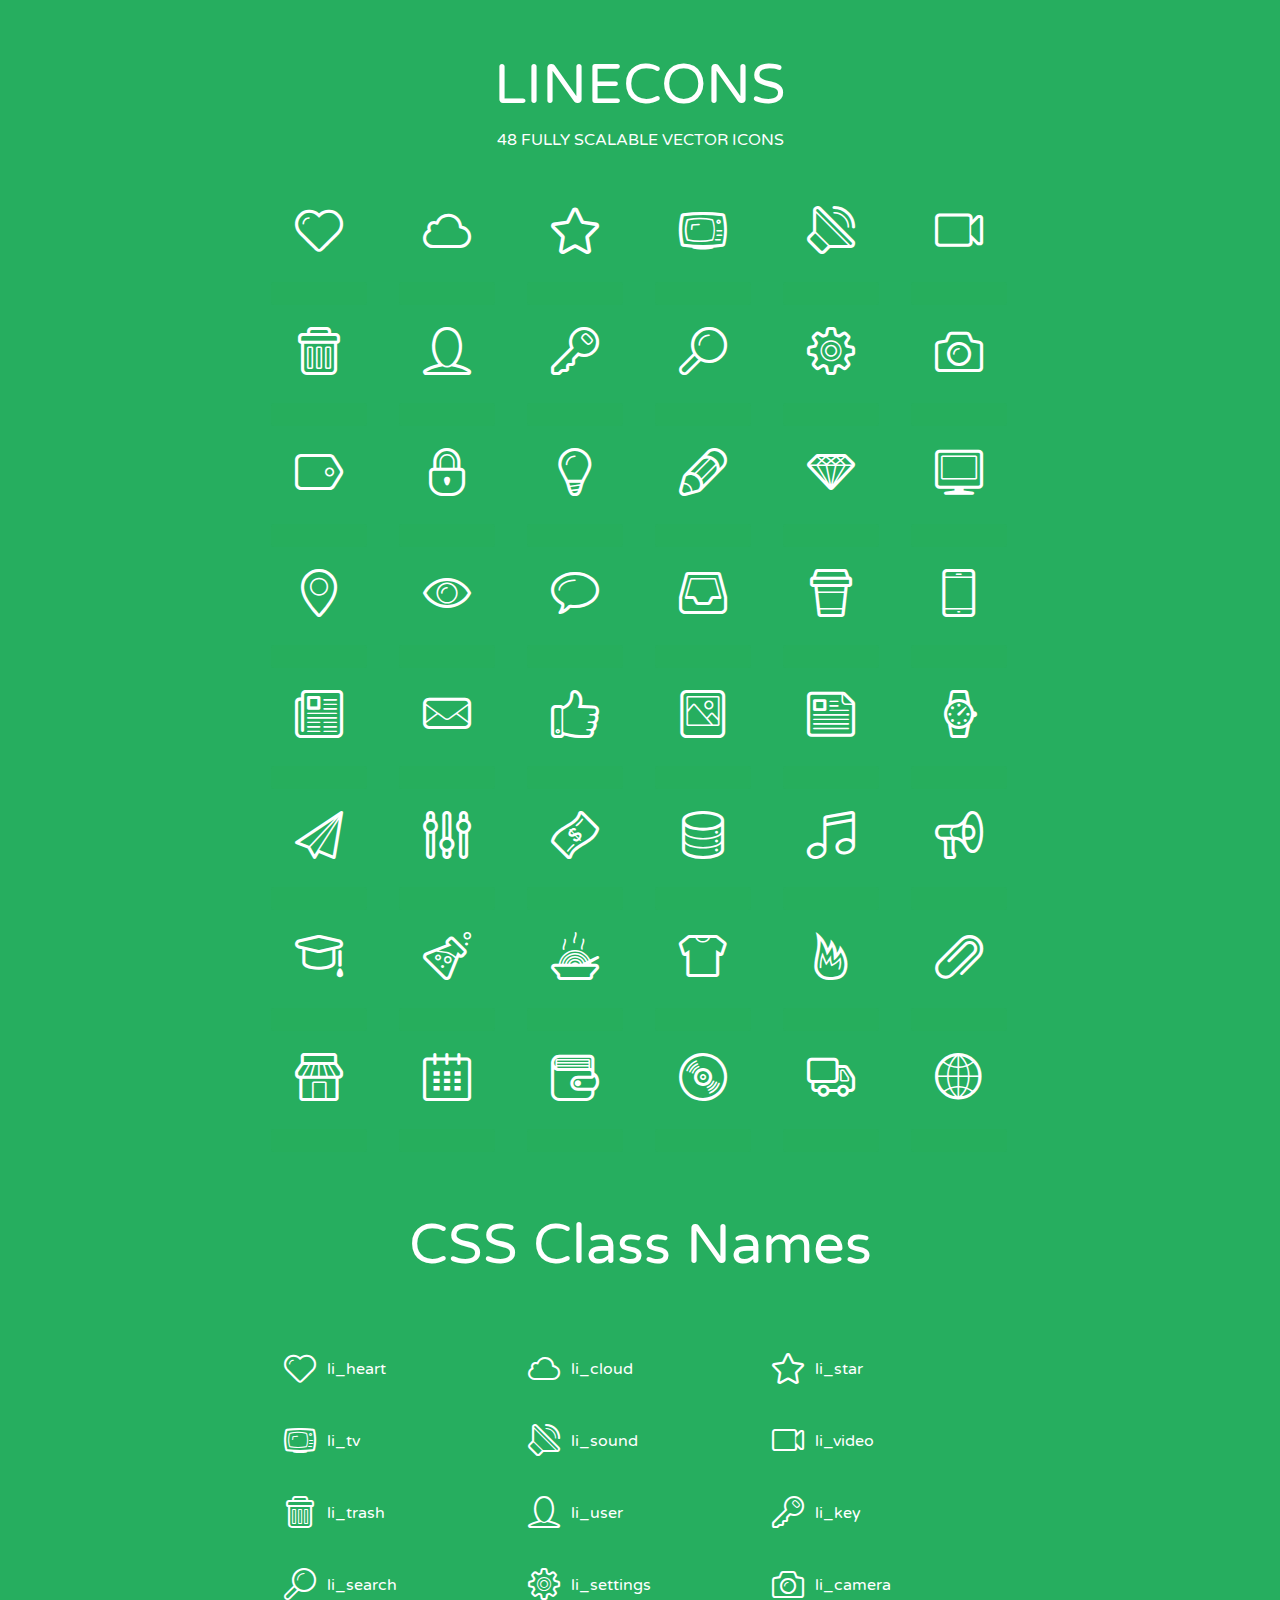
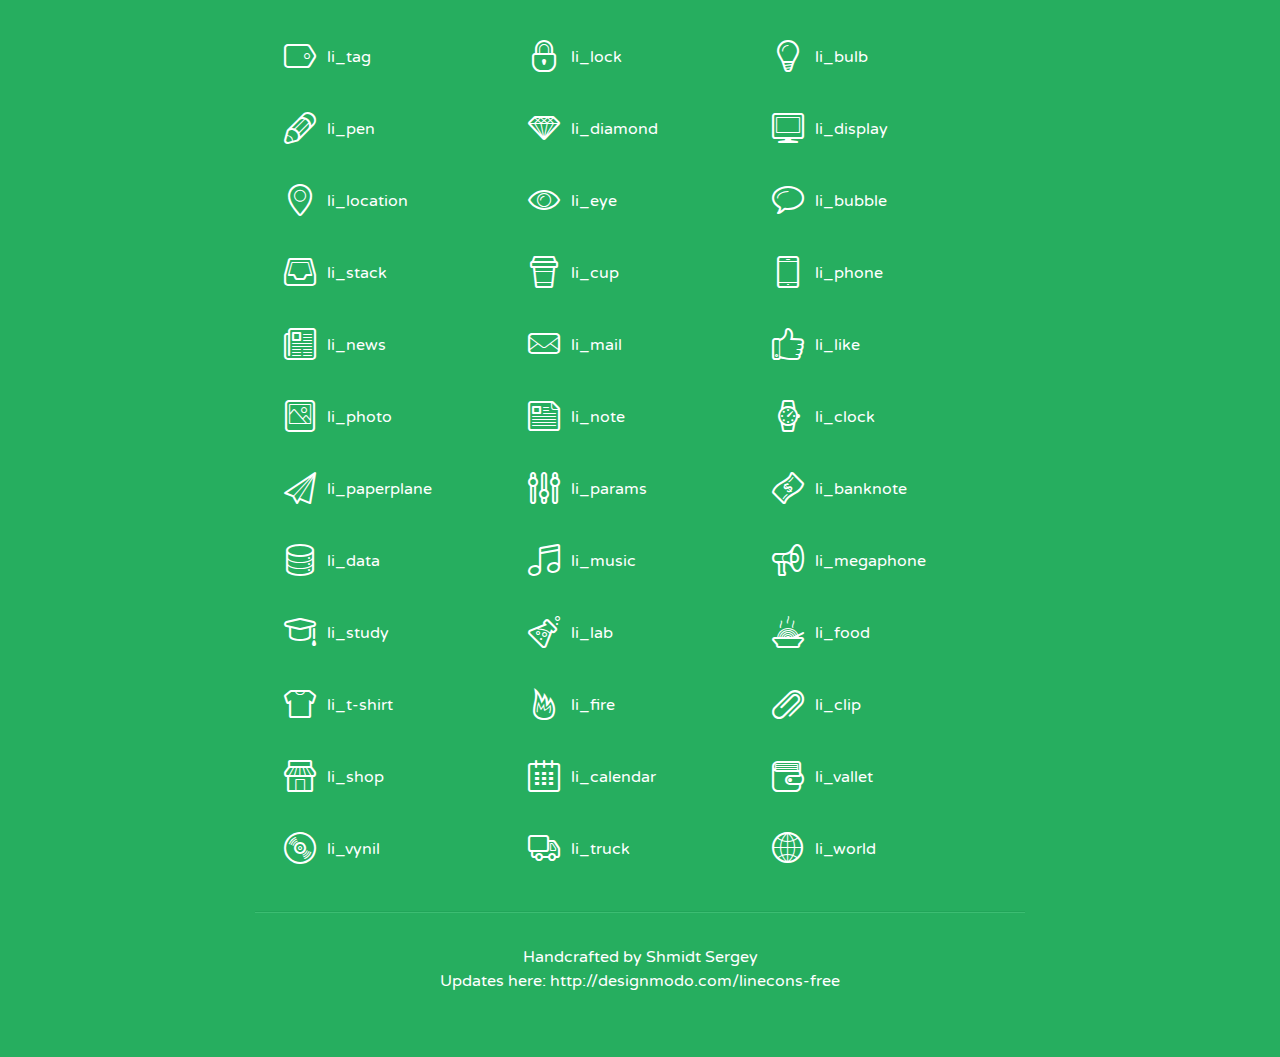
<file: bin/apache-tomcat-8.0.33/webapps/optimus-bi-dashboards/optimus-bi-dashboards/assets/lineicons/index.html>
<!doctype html>
<html>
<head>
<title>LINECONS - 48 Fully Scalable Vector Icons</title>
<link rel="stylesheet" href="style.css" />
<link href='http://fonts.googleapis.com/css?family=Varela+Round' rel='stylesheet' type='text/css'>
<!--[if lte IE 7]><script src="lte-ie7.js"></script><![endif]-->

<!-- 

Thanks http://icomoon.io/app/ for amazing service!

-->


<style>
	section, header, footer {display: block;}
	body {
		font-family: 'Varela Round', sans-serif;
		color: #333333;
		line-height: 1.5;
		font-size: 16px;
		background:#26ae5f;
		color:white;
		-moz-text-shadow: 0 1px 1px rgba(0, 0, 0, 0.21);
		-webkit-text-shadow: 0 1px 1px rgba(0, 0, 0, 0.21);
	}
	* {
		-moz-box-sizing: border-box;
		-webkit-box-sizing: border-box;
		box-sizing: border-box;
		margin: 0;
		padding: 0;
	}
	.glyph {
		float: left;
		text-align: center;
		padding: .5em;
		margin: 0 .5em;
		width: 7em;
		border-radius: .375em;
		top:0;
		position:relative;
		-webkit-transition:0.2s ease-in;
		-o-transition:0.2s ease-in;
		-moz-transition:0.2s ease-in;
		-ie-transition:0.2s ease-in;
		transition:0.2s ease-in;
	}
	.glyph input {
		width: 100%;
		text-align: center;
		font-family: consolas, monospace;
		border-radius:3px;
		border:none;
		padding:4px;
		background:#26AE5C;
		color:#26AE5C;
		-webkit-transition:0.2s ease-in;
		-o-transition:0.2s ease-in;
		-moz-transition:0.2s ease-in;
		-ie-transition:0.2s ease-in;
		transition:0.2s ease-in;
	}
	.glyph:hover input {
		background:#26ae5f;
		padding:4px;
		color:#ffffff;
	}
	.glyph:hover {
		-webkit-transition: all 0.5s ease-out;
		background:#222821;
		color:#fff;
		text-shadow: none;
		-moz-text-shadow: none;
		-webkit-text-shadow: none;
		top:-5px;
		position:relative;
	}
	.glyph input, .mtm {
		margin-top: .75em;
	}
	.w-main {
		width: 770px;
		text-align:center;
	}
	.centered {
		margin-left: auto;
		margin-right: auto;
	}
	.fs1 {
		font-size: 3em;
	}
	header {
		margin: 2em 0;
		padding-bottom: .5em;
	}
	header h1 {
		font-size: 3.5em;
		font-weight: normal;
	}
	.clearfix:before, .clearfix:after { content: ""; display: table; }
	.clearfix:after, .clear { clear: both; }
	footer {
		margin: 2em 0;
		padding: 2em 0;
		border-top: 1px solid rgb(60, 189, 114);
		box-shadow: 0 -1px rgb(33, 165, 89);
	}
	a, a:visited {
		color: #ffffff; text-decoration:none;
	}
	a:hover, a:focus {color: #222821; text-decoration:none;}
	.box1 {
		display: inline-block;
		width: 14em;
		padding: .25em .5em;
		margin: .5em 1em .5em 0;
		text-align:left;
		
	}
	.box1 span { 
		font-size:2em;
		position: relative;
		top: 0.25em;
		margin-right: 0.1em;
	}
</style>
</head>
<body>
	<div class="w-main centered">
	<section class="mtm clearfix" id="glyphs">
	<header>
		<h1>LINECONS</h1>
		<p>48 FULLY SCALABLE VECTOR ICONS</p>
	</header>
	<div class="glyph">
		<div class="fs1" aria-hidden="true" data-icon="&#xe000;"></div>
		<input type="text" readonly="readonly" value="&amp;#xe000;" />
	</div>
	<div class="glyph">
		<div class="fs1" aria-hidden="true" data-icon="&#xe001;"></div>
		<input type="text" readonly="readonly" value="&amp;#xe001;" />
	</div>
	<div class="glyph">
		<div class="fs1" aria-hidden="true" data-icon="&#xe002;"></div>
		<input type="text" readonly="readonly" value="&amp;#xe002;" />
	</div>
	<div class="glyph">
		<div class="fs1" aria-hidden="true" data-icon="&#xe003;"></div>
		<input type="text" readonly="readonly" value="&amp;#xe003;" />
	</div>
	<div class="glyph">
		<div class="fs1" aria-hidden="true" data-icon="&#xe004;"></div>
		<input type="text" readonly="readonly" value="&amp;#xe004;" />
	</div>
	<div class="glyph">
		<div class="fs1" aria-hidden="true" data-icon="&#xe005;"></div>
		<input type="text" readonly="readonly" value="&amp;#xe005;" />
	</div>
	<div class="glyph">
		<div class="fs1" aria-hidden="true" data-icon="&#xe006;"></div>
		<input type="text" readonly="readonly" value="&amp;#xe006;" />
	</div>
	<div class="glyph">
		<div class="fs1" aria-hidden="true" data-icon="&#xe007;"></div>
		<input type="text" readonly="readonly" value="&amp;#xe007;" />
	</div>
	<div class="glyph">
		<div class="fs1" aria-hidden="true" data-icon="&#xe008;"></div>
		<input type="text" readonly="readonly" value="&amp;#xe008;" />
	</div>
	<div class="glyph">
		<div class="fs1" aria-hidden="true" data-icon="&#xe009;"></div>
		<input type="text" readonly="readonly" value="&amp;#xe009;" />
	</div>
	<div class="glyph">
		<div class="fs1" aria-hidden="true" data-icon="&#xe00a;"></div>
		<input type="text" readonly="readonly" value="&amp;#xe00a;" />
	</div>
	<div class="glyph">
		<div class="fs1" aria-hidden="true" data-icon="&#xe00b;"></div>
		<input type="text" readonly="readonly" value="&amp;#xe00b;" />
	</div>
	<div class="glyph">
		<div class="fs1" aria-hidden="true" data-icon="&#xe00c;"></div>
		<input type="text" readonly="readonly" value="&amp;#xe00c;" />
	</div>
	<div class="glyph">
		<div class="fs1" aria-hidden="true" data-icon="&#xe00d;"></div>
		<input type="text" readonly="readonly" value="&amp;#xe00d;" />
	</div>
	<div class="glyph">
		<div class="fs1" aria-hidden="true" data-icon="&#xe00e;"></div>
		<input type="text" readonly="readonly" value="&amp;#xe00e;" />
	</div>
	<div class="glyph">
		<div class="fs1" aria-hidden="true" data-icon="&#xe00f;"></div>
		<input type="text" readonly="readonly" value="&amp;#xe00f;" />
	</div>
	<div class="glyph">
		<div class="fs1" aria-hidden="true" data-icon="&#xe010;"></div>
		<input type="text" readonly="readonly" value="&amp;#xe010;" />
	</div>
	<div class="glyph">
		<div class="fs1" aria-hidden="true" data-icon="&#xe011;"></div>
		<input type="text" readonly="readonly" value="&amp;#xe011;" />
	</div>
	<div class="glyph">
		<div class="fs1" aria-hidden="true" data-icon="&#xe012;"></div>
		<input type="text" readonly="readonly" value="&amp;#xe012;" />
	</div>
	<div class="glyph">
		<div class="fs1" aria-hidden="true" data-icon="&#xe013;"></div>
		<input type="text" readonly="readonly" value="&amp;#xe013;" />
	</div>
	<div class="glyph">
		<div class="fs1" aria-hidden="true" data-icon="&#xe014;"></div>
		<input type="text" readonly="readonly" value="&amp;#xe014;" />
	</div>
	<div class="glyph">
		<div class="fs1" aria-hidden="true" data-icon="&#xe015;"></div>
		<input type="text" readonly="readonly" value="&amp;#xe015;" />
	</div>
	<div class="glyph">
		<div class="fs1" aria-hidden="true" data-icon="&#xe016;"></div>
		<input type="text" readonly="readonly" value="&amp;#xe016;" />
	</div>
	<div class="glyph">
		<div class="fs1" aria-hidden="true" data-icon="&#xe017;"></div>
		<input type="text" readonly="readonly" value="&amp;#xe017;" />
	</div>
	<div class="glyph">
		<div class="fs1" aria-hidden="true" data-icon="&#xe018;"></div>
		<input type="text" readonly="readonly" value="&amp;#xe018;" />
	</div>
	<div class="glyph">
		<div class="fs1" aria-hidden="true" data-icon="&#xe019;"></div>
		<input type="text" readonly="readonly" value="&amp;#xe019;" />
	</div>
	<div class="glyph">
		<div class="fs1" aria-hidden="true" data-icon="&#xe01a;"></div>
		<input type="text" readonly="readonly" value="&amp;#xe01a;" />
	</div>
	<div class="glyph">
		<div class="fs1" aria-hidden="true" data-icon="&#xe01b;"></div>
		<input type="text" readonly="readonly" value="&amp;#xe01b;" />
	</div>
	<div class="glyph">
		<div class="fs1" aria-hidden="true" data-icon="&#xe01c;"></div>
		<input type="text" readonly="readonly" value="&amp;#xe01c;" />
	</div>
	<div class="glyph">
		<div class="fs1" aria-hidden="true" data-icon="&#xe01d;"></div>
		<input type="text" readonly="readonly" value="&amp;#xe01d;" />
	</div>
	<div class="glyph">
		<div class="fs1" aria-hidden="true" data-icon="&#xe01e;"></div>
		<input type="text" readonly="readonly" value="&amp;#xe01e;" />
	</div>
	<div class="glyph">
		<div class="fs1" aria-hidden="true" data-icon="&#xe01f;"></div>
		<input type="text" readonly="readonly" value="&amp;#xe01f;" />
	</div>
	<div class="glyph">
		<div class="fs1" aria-hidden="true" data-icon="&#xe020;"></div>
		<input type="text" readonly="readonly" value="&amp;#xe020;" />
	</div>
	<div class="glyph">
		<div class="fs1" aria-hidden="true" data-icon="&#xe021;"></div>
		<input type="text" readonly="readonly" value="&amp;#xe021;" />
	</div>
	<div class="glyph">
		<div class="fs1" aria-hidden="true" data-icon="&#xe022;"></div>
		<input type="text" readonly="readonly" value="&amp;#xe022;" />
	</div>
	<div class="glyph">
		<div class="fs1" aria-hidden="true" data-icon="&#xe023;"></div>
		<input type="text" readonly="readonly" value="&amp;#xe023;" />
	</div>
	<div class="glyph">
		<div class="fs1" aria-hidden="true" data-icon="&#xe024;"></div>
		<input type="text" readonly="readonly" value="&amp;#xe024;" />
	</div>
	<div class="glyph">
		<div class="fs1" aria-hidden="true" data-icon="&#xe025;"></div>
		<input type="text" readonly="readonly" value="&amp;#xe025;" />
	</div>
	<div class="glyph">
		<div class="fs1" aria-hidden="true" data-icon="&#xe026;"></div>
		<input type="text" readonly="readonly" value="&amp;#xe026;" />
	</div>
	<div class="glyph">
		<div class="fs1" aria-hidden="true" data-icon="&#xe027;"></div>
		<input type="text" readonly="readonly" value="&amp;#xe027;" />
	</div>
	<div class="glyph">
		<div class="fs1" aria-hidden="true" data-icon="&#xe028;"></div>
		<input type="text" readonly="readonly" value="&amp;#xe028;" />
	</div>
	<div class="glyph">
		<div class="fs1" aria-hidden="true" data-icon="&#xe029;"></div>
		<input type="text" readonly="readonly" value="&amp;#xe029;" />
	</div>
	<div class="glyph">
		<div class="fs1" aria-hidden="true" data-icon="&#xe02a;"></div>
		<input type="text" readonly="readonly" value="&amp;#xe02a;" />
	</div>
	<div class="glyph">
		<div class="fs1" aria-hidden="true" data-icon="&#xe02b;"></div>
		<input type="text" readonly="readonly" value="&amp;#xe02b;" />
	</div>
	<div class="glyph">
		<div class="fs1" aria-hidden="true" data-icon="&#xe02c;"></div>
		<input type="text" readonly="readonly" value="&amp;#xe02c;" />
	</div>
	<div class="glyph">
		<div class="fs1" aria-hidden="true" data-icon="&#xe02d;"></div>
		<input type="text" readonly="readonly" value="&amp;#xe02d;" />
	</div>
	<div class="glyph">
		<div class="fs1" aria-hidden="true" data-icon="&#xe02e;"></div>
		<input type="text" readonly="readonly" value="&amp;#xe02e;" />
	</div>
	<div class="glyph">
		<div class="fs1" aria-hidden="true" data-icon="&#xe02f;"></div>
		<input type="text" readonly="readonly" value="&amp;#xe02f;" />
	</div>
	</section>
	<div class="clear"></div>
	<section class="mtm clearfix" id="glyphs">
	<header>
		<h1>CSS Class Names</h1>
	</header>
	<span class="box1">
		<span aria-hidden="true" class="li_heart"></span>
		&nbsp;li_heart
	</span>
	<span class="box1">
		<span aria-hidden="true" class="li_cloud"></span>
		&nbsp;li_cloud
	</span>
	<span class="box1">
		<span aria-hidden="true" class="li_star"></span>
		&nbsp;li_star
	</span>
	<span class="box1">
		<span aria-hidden="true" class="li_tv"></span>
		&nbsp;li_tv
	</span>
	<span class="box1">
		<span aria-hidden="true" class="li_sound"></span>
		&nbsp;li_sound
	</span>
	<span class="box1">
		<span aria-hidden="true" class="li_video"></span>
		&nbsp;li_video
	</span>
	<span class="box1">
		<span aria-hidden="true" class="li_trash"></span>
		&nbsp;li_trash
	</span>
	<span class="box1">
		<span aria-hidden="true" class="li_user"></span>
		&nbsp;li_user
	</span>
	<span class="box1">
		<span aria-hidden="true" class="li_key"></span>
		&nbsp;li_key
	</span>
	<span class="box1">
		<span aria-hidden="true" class="li_search"></span>
		&nbsp;li_search
	</span>
	<span class="box1">
		<span aria-hidden="true" class="li_settings"></span>
		&nbsp;li_settings
	</span>
	<span class="box1">
		<span aria-hidden="true" class="li_camera"></span>
		&nbsp;li_camera
	</span>
	<span class="box1">
		<span aria-hidden="true" class="li_tag"></span>
		&nbsp;li_tag
	</span>
	<span class="box1">
		<span aria-hidden="true" class="li_lock"></span>
		&nbsp;li_lock
	</span>
	<span class="box1">
		<span aria-hidden="true" class="li_bulb"></span>
		&nbsp;li_bulb
	</span>
	<span class="box1">
		<span aria-hidden="true" class="li_pen"></span>
		&nbsp;li_pen
	</span>
	<span class="box1">
		<span aria-hidden="true" class="li_diamond"></span>
		&nbsp;li_diamond
	</span>
	<span class="box1">
		<span aria-hidden="true" class="li_display"></span>
		&nbsp;li_display
	</span>
	<span class="box1">
		<span aria-hidden="true" class="li_location"></span>
		&nbsp;li_location
	</span>
	<span class="box1">
		<span aria-hidden="true" class="li_eye"></span>
		&nbsp;li_eye
	</span>
	<span class="box1">
		<span aria-hidden="true" class="li_bubble"></span>
		&nbsp;li_bubble
	</span>
	<span class="box1">
		<span aria-hidden="true" class="li_stack"></span>
		&nbsp;li_stack
	</span>
	<span class="box1">
		<span aria-hidden="true" class="li_cup"></span>
		&nbsp;li_cup
	</span>
	<span class="box1">
		<span aria-hidden="true" class="li_phone"></span>
		&nbsp;li_phone
	</span>
	<span class="box1">
		<span aria-hidden="true" class="li_news"></span>
		&nbsp;li_news
	</span>
	<span class="box1">
		<span aria-hidden="true" class="li_mail"></span>
		&nbsp;li_mail
	</span>
	<span class="box1">
		<span aria-hidden="true" class="li_like"></span>
		&nbsp;li_like
	</span>
	<span class="box1">
		<span aria-hidden="true" class="li_photo"></span>
		&nbsp;li_photo
	</span>
	<span class="box1">
		<span aria-hidden="true" class="li_note"></span>
		&nbsp;li_note
	</span>
	<span class="box1">
		<span aria-hidden="true" class="li_clock"></span>
		&nbsp;li_clock
	</span>
	<span class="box1">
		<span aria-hidden="true" class="li_paperplane"></span>
		&nbsp;li_paperplane
	</span>
	<span class="box1">
		<span aria-hidden="true" class="li_params"></span>
		&nbsp;li_params
	</span>
	<span class="box1">
		<span aria-hidden="true" class="li_banknote"></span>
		&nbsp;li_banknote
	</span>
	<span class="box1">
		<span aria-hidden="true" class="li_data"></span>
		&nbsp;li_data
	</span>
	<span class="box1">
		<span aria-hidden="true" class="li_music"></span>
		&nbsp;li_music
	</span>
	<span class="box1">
		<span aria-hidden="true" class="li_megaphone"></span>
		&nbsp;li_megaphone
	</span>
	<span class="box1">
		<span aria-hidden="true" class="li_study"></span>
		&nbsp;li_study
	</span>
	<span class="box1">
		<span aria-hidden="true" class="li_lab"></span>
		&nbsp;li_lab
	</span>
	<span class="box1">
		<span aria-hidden="true" class="li_food"></span>
		&nbsp;li_food
	</span>
	<span class="box1">
		<span aria-hidden="true" class="li_t-shirt"></span>
		&nbsp;li_t-shirt
	</span>
	<span class="box1">
		<span aria-hidden="true" class="li_fire"></span>
		&nbsp;li_fire
	</span>
	<span class="box1">
		<span aria-hidden="true" class="li_clip"></span>
		&nbsp;li_clip
	</span>
	<span class="box1">
		<span aria-hidden="true" class="li_shop"></span>
		&nbsp;li_shop
	</span>
	<span class="box1">
		<span aria-hidden="true" class="li_calendar"></span>
		&nbsp;li_calendar
	</span>
	<span class="box1">
		<span aria-hidden="true" class="li_vallet"></span>
		&nbsp;li_vallet
	</span>
	<span class="box1">
		<span aria-hidden="true" class="li_vynil"></span>
		&nbsp;li_vynil
	</span>
	<span class="box1">
		<span aria-hidden="true" class="li_truck"></span>
		&nbsp;li_truck
	</span>
	<span class="box1">
		<span aria-hidden="true" class="li_world"></span>
		&nbsp;li_world
	</span>
	</section>
	<footer>
		<p>Handcrafted by <a href="http://shmidt.in">Shmidt Sergey</a></p>
		<p>Updates here: <a href="http://designmodo.com/linecons-free">http://designmodo.com/linecons-free</a></p>
	</footer>
	</div>
	<script>
	document.getElementById("glyphs").addEventListener("click", function(e) {
		var target = e.target;
		if (target.tagName === "INPUT") {
			target.select();
		}
	});
	</script>
</body>
</html>
</file>
<file: bin/apache-tomcat-8.0.33/webapps/optimus-bi-dashboards/optimus-bi-dashboards/assets/lineicons/style.css>
@font-face {
	font-family: 'linecons';
	src:url('fonts/linecons.eot');
}
@font-face {
	font-family: 'linecons';
	src: url([data-uri]) format('svg'),
		 url([data-uri]) format('truetype');
	font-weight: normal;
	font-style: normal;
}

/* Use the following CSS code if you want to use data attributes for inserting your icons */
[data-icon]:before {
	font-family: 'linecons';
	content: attr(data-icon);
	speak: none;
	font-weight: normal;
	line-height: 1;
	-webkit-font-smoothing: antialiased;
}

/* Use the following CSS code if you want to have a class per icon */
[class^="li_"]:before, [class*=" li_"]:before {
	font-family: 'linecons';
	font-style: normal;
	speak: none;
	font-weight: normal;
	line-height: 1;
	-webkit-font-smoothing: antialiased;
}
.li_heart:before {
	content: "\e000";
}
.li_cloud:before {
	content: "\e001";
}
.li_star:before {
	content: "\e002";
}
.li_tv:before {
	content: "\e003";
}
.li_sound:before {
	content: "\e004";
}
.li_video:before {
	content: "\e005";
}
.li_trash:before {
	content: "\e006";
}
.li_user:before {
	content: "\e007";
}
.li_key:before {
	content: "\e008";
}
.li_search:before {
	content: "\e009";
}
.li_settings:before {
	content: "\e00a";
}
.li_camera:before {
	content: "\e00b";
}
.li_tag:before {
	content: "\e00c";
}
.li_lock:before {
	content: "\e00d";
}
.li_bulb:before {
	content: "\e00e";
}
.li_pen:before {
	content: "\e00f";
}
.li_diamond:before {
	content: "\e010";
}
.li_display:before {
	content: "\e011";
}
.li_location:before {
	content: "\e012";
}
.li_eye:before {
	content: "\e013";
}
.li_bubble:before {
	content: "\e014";
}
.li_stack:before {
	content: "\e015";
}
.li_cup:before {
	content: "\e016";
}
.li_phone:before {
	content: "\e017";
}
.li_news:before {
	content: "\e018";
}
.li_mail:before {
	content: "\e019";
}
.li_like:before {
	content: "\e01a";
}
.li_photo:before {
	content: "\e01b";
}
.li_note:before {
	content: "\e01c";
}
.li_clock:before {
	content: "\e01d";
}
.li_paperplane:before {
	content: "\e01e";
}
.li_params:before {
	content: "\e01f";
}
.li_banknote:before {
	content: "\e020";
}
.li_data:before {
	content: "\e021";
}
.li_music:before {
	content: "\e022";
}
.li_megaphone:before {
	content: "\e023";
}
.li_study:before {
	content: "\e024";
}
.li_lab:before {
	content: "\e025";
}
.li_food:before {
	content: "\e026";
}
.li_t-shirt:before {
	content: "\e027";
}
.li_fire:before {
	content: "\e028";
}
.li_clip:before {
	content: "\e029";
}
.li_shop:before {
	content: "\e02a";
}
.li_calendar:before {
	content: "\e02b";
}
.li_vallet:before {
	content: "\e02c";
}
.li_vynil:before {
	content: "\e02d";
}
.li_truck:before {
	content: "\e02e";
}
.li_world:before {
	content: "\e02f";
}
</file>
